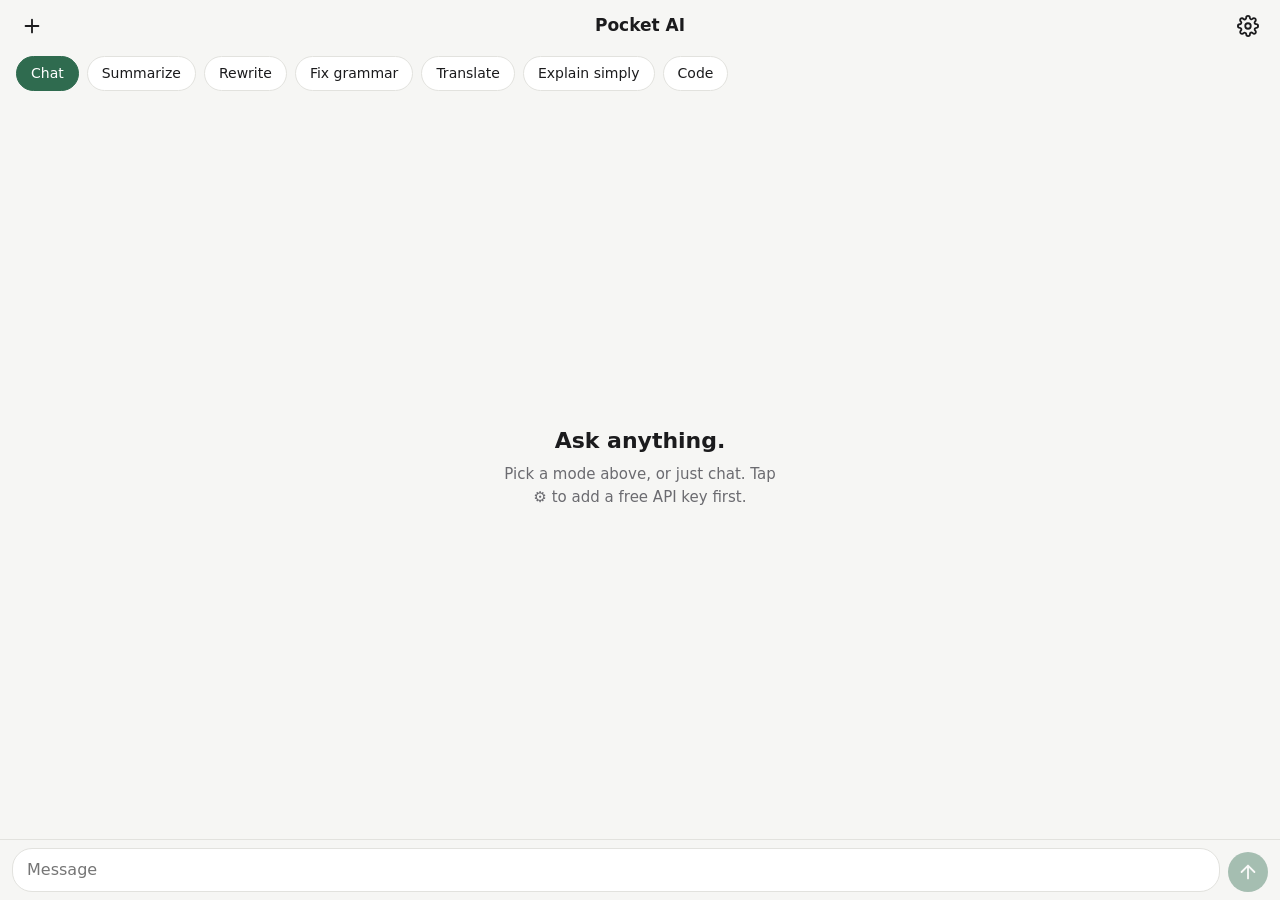
<file: ai-app/index.html>
<!doctype html>
<html lang="en">
<head>
  <meta charset="utf-8">
  <meta name="viewport" content="width=device-width, initial-scale=1, viewport-fit=cover">
  <title>Pocket AI</title>
  <meta name="description" content="A lightweight AI assistant that runs as a home-screen app.">
  <meta name="theme-color" content="#f6f6f4" media="(prefers-color-scheme: light)">
  <meta name="theme-color" content="#151517" media="(prefers-color-scheme: dark)">
  <meta name="apple-mobile-web-app-capable" content="yes">
  <meta name="mobile-web-app-capable" content="yes">
  <meta name="apple-mobile-web-app-status-bar-style" content="default">
  <meta name="apple-mobile-web-app-title" content="Pocket AI">
  <link rel="manifest" href="manifest.webmanifest">
  <link rel="icon" href="icon.svg" type="image/svg+xml">
  <link rel="apple-touch-icon" href="icon-180.png">
  <link rel="stylesheet" href="style.css">
</head>
<body>
  <header class="top">
    <button id="clearBtn" class="icon-btn" aria-label="New chat" title="New chat">
      <svg viewBox="0 0 24 24" aria-hidden="true"><path d="M12 5v14M5 12h14"/></svg>
    </button>
    <h1>Pocket AI</h1>
    <button id="settingsBtn" class="icon-btn" aria-label="Settings" title="Settings">
      <svg viewBox="0 0 24 24" aria-hidden="true"><circle cx="12" cy="12" r="3"/><path d="M19.4 15a1.7 1.7 0 0 0 .3 1.8l.1.1a2 2 0 1 1-2.8 2.8l-.1-.1a1.7 1.7 0 0 0-1.8-.3 1.7 1.7 0 0 0-1 1.5V21a2 2 0 1 1-4 0v-.1a1.7 1.7 0 0 0-1.1-1.5 1.7 1.7 0 0 0-1.8.3l-.1.1a2 2 0 1 1-2.8-2.8l.1-.1a1.7 1.7 0 0 0 .3-1.8 1.7 1.7 0 0 0-1.5-1H3a2 2 0 1 1 0-4h.1a1.7 1.7 0 0 0 1.5-1.1 1.7 1.7 0 0 0-.3-1.8l-.1-.1a2 2 0 1 1 2.8-2.8l.1.1a1.7 1.7 0 0 0 1.8.3H9a1.7 1.7 0 0 0 1-1.5V3a2 2 0 1 1 4 0v.1a1.7 1.7 0 0 0 1 1.5 1.7 1.7 0 0 0 1.8-.3l.1-.1a2 2 0 1 1 2.8 2.8l-.1.1a1.7 1.7 0 0 0-.3 1.8V9a1.7 1.7 0 0 0 1.5 1H21a2 2 0 1 1 0 4h-.1a1.7 1.7 0 0 0-1.5 1z"/></svg>
    </button>
  </header>

  <nav id="modes" class="modes" aria-label="Mode"></nav>

  <main id="chat" class="chat" aria-live="polite">
    <div id="empty" class="empty">
      <p class="empty-title">Ask anything.</p>
      <p class="empty-sub">Pick a mode above, or just chat. Tap ⚙︎ to add a free API key first.</p>
    </div>
  </main>

  <form id="composer" class="composer">
    <textarea id="input" rows="1" placeholder="Message" autocomplete="off" enterkeyhint="send"></textarea>
    <button id="sendBtn" class="send" type="submit" aria-label="Send">
      <svg class="i-send" viewBox="0 0 24 24" aria-hidden="true"><path d="M12 19V5M5 12l7-7 7 7"/></svg>
      <svg class="i-stop" viewBox="0 0 24 24" aria-hidden="true"><rect x="7" y="7" width="10" height="10" rx="1.5"/></svg>
    </button>
  </form>

  <dialog id="settings">
    <form method="dialog" class="sheet">
      <h2>Settings</h2>

      <label>Provider
        <select id="provider"></select>
      </label>
      <p id="providerNote" class="note"></p>

      <label>API key
        <input id="apiKey" type="password" autocomplete="off" autocapitalize="off" spellcheck="false" placeholder="Paste your key">
      </label>

      <label>Model
        <input id="model" type="text" autocomplete="off" autocapitalize="off" spellcheck="false">
      </label>
      <p class="note">Leave as is unless the provider renamed it. The default is reset if you clear this box.</p>

      <p class="note">Your key and chats stay on this phone (in the browser's storage). They're only sent to the provider you pick.</p>

      <div class="sheet-actions">
        <button value="cancel" class="ghost">Cancel</button>
        <button id="saveSettings" value="save" class="primary">Save</button>
      </div>
    </form>
  </dialog>

  <script src="app.js"></script>
</body>
</html>
</file>
<file: ai-app/style.css>
:root {
  --bg: #f6f6f4;
  --surface: #ffffff;
  --text: #1b1b1d;
  --muted: #6b6b70;
  --line: #e2e2de;
  --accent: #2f6b4f;
  --accent-text: #ffffff;
  --user-bubble: #2f6b4f;
  --user-text: #ffffff;
  --code-bg: #efefeb;
  --danger: #b3261e;
  color-scheme: light;
}
@media (prefers-color-scheme: dark) {
  :root {
    --bg: #151517;
    --surface: #1f1f22;
    --text: #ececee;
    --muted: #9a9aa1;
    --line: #2e2e33;
    --accent: #6cc39a;
    --accent-text: #0f2a1d;
    --user-bubble: #2b4a3b;
    --user-text: #ececee;
    --code-bg: #29292d;
    --danger: #f2b8b5;
    color-scheme: dark;
  }
}

* { box-sizing: border-box; }
html, body { margin: 0; height: 100%; }
body {
  background: var(--bg);
  color: var(--text);
  font: 16px/1.5 -apple-system, BlinkMacSystemFont, "SF Pro Text", system-ui, sans-serif;
  display: flex;
  flex-direction: column;
  height: 100dvh;
  -webkit-text-size-adjust: 100%;
  -webkit-tap-highlight-color: transparent;
}

.top {
  display: flex;
  align-items: center;
  justify-content: space-between;
  padding: calc(env(safe-area-inset-top) + 6px) 12px 6px;
}
.top h1 { font-size: 17px; font-weight: 600; margin: 0; }
.icon-btn {
  width: 40px; height: 40px;
  border: 0; border-radius: 20px;
  background: transparent; color: var(--text);
  display: grid; place-items: center;
}
.icon-btn:active { background: var(--line); }
svg { width: 22px; height: 22px; fill: none; stroke: currentColor; stroke-width: 2; stroke-linecap: round; stroke-linejoin: round; }

.modes {
  display: flex;
  gap: 8px;
  overflow-x: auto;
  padding: 4px 16px 10px;
  scrollbar-width: none;
}
.modes::-webkit-scrollbar { display: none; }
.chip {
  flex: none;
  border: 1px solid var(--line);
  background: var(--surface);
  color: var(--text);
  border-radius: 999px;
  padding: 6px 14px;
  font: inherit; font-size: 14px;
}
.chip[aria-pressed="true"] { background: var(--accent); border-color: var(--accent); color: var(--accent-text); }

.chat {
  flex: 1;
  overflow-y: auto;
  padding: 8px 16px 16px;
  display: flex;
  flex-direction: column;
  gap: 12px;
  overscroll-behavior: contain;
}
.empty { margin: auto; text-align: center; color: var(--muted); max-width: 280px; }
.empty-title { font-size: 22px; color: var(--text); font-weight: 600; margin: 0 0 6px; }
.empty-sub { margin: 0; font-size: 15px; }

.msg { max-width: 88%; overflow-wrap: anywhere; }
.msg.user {
  align-self: flex-end;
  background: var(--user-bubble);
  color: var(--user-text);
  padding: 8px 14px;
  border-radius: 18px 18px 4px 18px;
  white-space: pre-wrap;
}
.msg.ai { align-self: flex-start; max-width: 100%; }
.msg.ai p { margin: 0 0 10px; }
.msg.ai p:last-child { margin-bottom: 0; }
.msg.ai ul, .msg.ai ol { margin: 0 0 10px; padding-left: 22px; }
.msg.ai h3, .msg.ai h4 { margin: 12px 0 6px; font-size: 17px; }
.msg.ai code { background: var(--code-bg); padding: 1px 5px; border-radius: 5px; font: 14px ui-monospace, Menlo, monospace; }
.msg.ai pre { background: var(--code-bg); padding: 10px 12px; border-radius: 10px; overflow-x: auto; margin: 0 0 10px; }
.msg.ai pre code { background: none; padding: 0; }
.msg.error { color: var(--danger); font-size: 15px; }
.msg .actions { margin-top: 4px; }
.msg .copy {
  border: 0; background: none; color: var(--muted);
  font: inherit; font-size: 13px; padding: 4px 0;
}
.cursor::after { content: "▍"; animation: blink 1s steps(2) infinite; color: var(--muted); }
@keyframes blink { 50% { opacity: 0; } }

.composer {
  display: flex;
  align-items: flex-end;
  gap: 8px;
  padding: 8px 12px calc(env(safe-area-inset-bottom) + 8px);
  border-top: 1px solid var(--line);
  background: var(--bg);
}
.composer textarea {
  flex: 1;
  resize: none;
  max-height: 160px;
  border: 1px solid var(--line);
  border-radius: 20px;
  padding: 9px 14px;
  background: var(--surface);
  color: var(--text);
  font: inherit; font-size: 16px; /* 16px stops iOS zooming in on focus */
}
.composer textarea:focus { outline: 2px solid var(--accent); outline-offset: -1px; }
.send {
  width: 40px; height: 40px; flex: none;
  border: 0; border-radius: 20px;
  background: var(--accent); color: var(--accent-text);
  display: grid; place-items: center;
}
.send:disabled { opacity: .4; }
.send .i-stop { display: none; fill: currentColor; stroke: none; }
.send.busy .i-send { display: none; }
.send.busy .i-stop { display: block; }

dialog {
  border: 0; padding: 0;
  width: min(100% - 32px, 420px);
  border-radius: 16px;
  background: var(--surface); color: var(--text);
}
dialog::backdrop { background: rgb(0 0 0 / .35); }
.sheet { padding: 20px; display: flex; flex-direction: column; gap: 10px; }
.sheet h2 { margin: 0 0 4px; font-size: 20px; }
.sheet label { display: flex; flex-direction: column; gap: 4px; font-size: 14px; color: var(--muted); }
.sheet input, .sheet select {
  font: inherit; font-size: 16px;
  padding: 9px 12px;
  border: 1px solid var(--line);
  border-radius: 10px;
  background: var(--bg); color: var(--text);
  width: 100%;
}
.note { margin: 0; font-size: 13px; color: var(--muted); }
.note a { color: var(--accent); }
.sheet-actions { display: flex; justify-content: flex-end; gap: 8px; margin-top: 8px; }
.sheet-actions button { font: inherit; border-radius: 10px; padding: 8px 16px; border: 0; }
.primary { background: var(--accent); color: var(--accent-text); }
.ghost { background: transparent; color: var(--text); }
</file>
